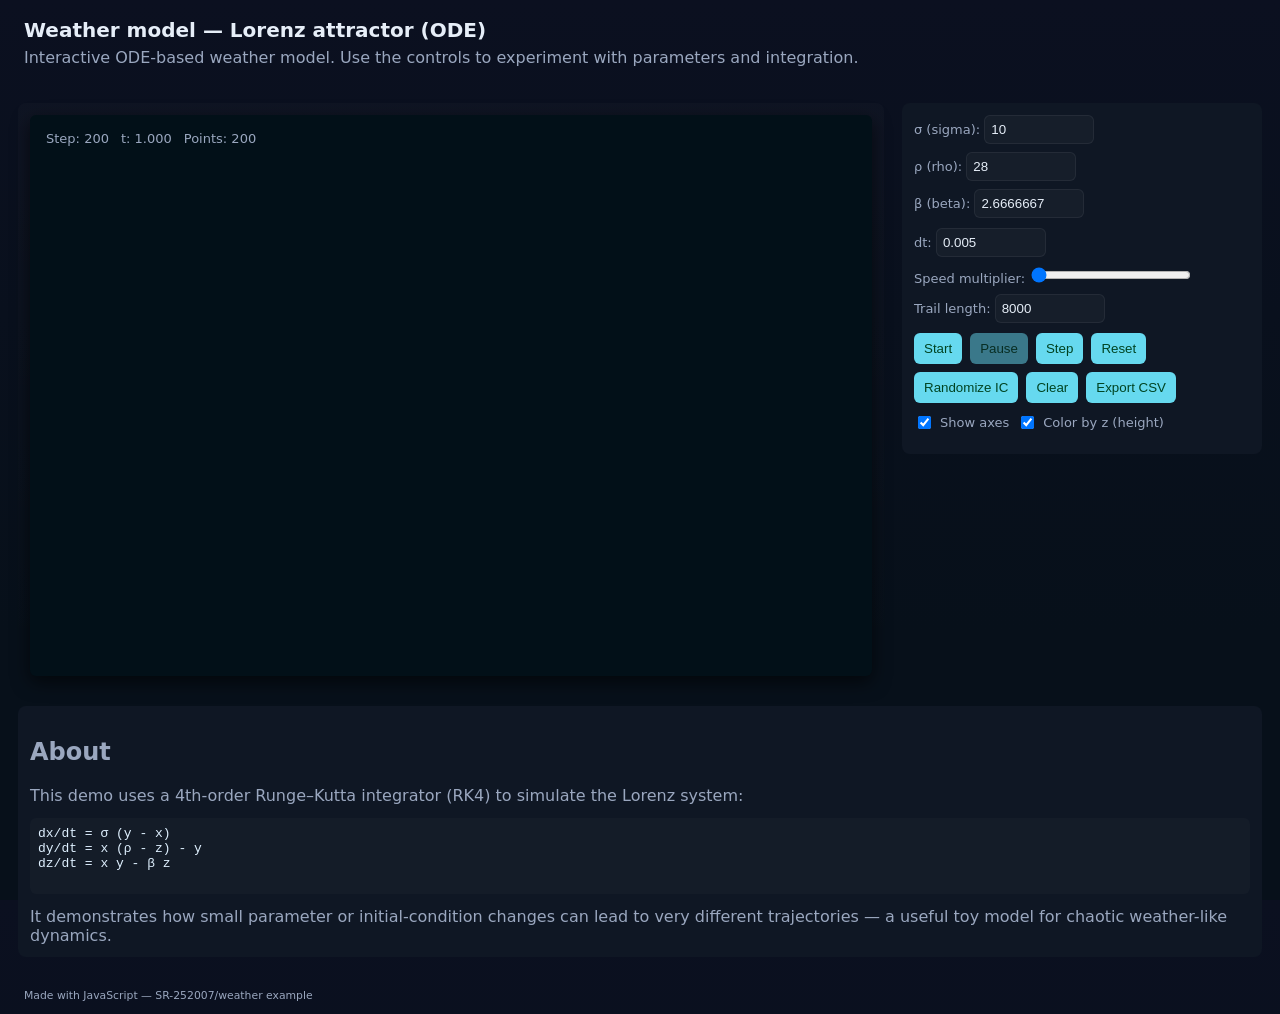
<file: index.html>
<!doctype html>
<html lang="en">
<head>
  <meta charset="utf-8" />
  <meta name="viewport" content="width=device-width,initial-scale=1" />
  <title>Weather model — Lorenz attractor (ODE)</title>
  <link rel="stylesheet" href="styles.css" />
</head>
<body>
  <header>
    <h1>Weather model — Lorenz attractor (ODE)</h1>
    <p>Interactive ODE-based weather model. Use the controls to experiment with parameters and integration.</p>
  </header>

  <main>
    <section class="canvas-wrap">
      <canvas id="viz" width="900" height="600" aria-label="Lorenz attractor visualization"></canvas>
      <div class="hud">
        <div>Step: <span id="stepCount">0</span></div>
        <div>t: <span id="time">0.000</span></div>
        <div>Points: <span id="pts">0</span></div>
      </div>
    </section>

    <section class="controls">
      <div class="row">
        <label>σ (sigma): <input type="number" id="sigma" step="0.1" value="10" /></label>
        <label>ρ (rho): <input type="number" id="rho" step="0.1" value="28" /></label>
        <label>β (beta): <input type="number" id="beta" step="0.01" value="2.6666667" /></label>
      </div>

      <div class="row">
        <label>dt: <input type="number" id="dt" step="0.0005" value="0.005" /></label>
        <label>Speed multiplier: <input type="range" id="speed" min="1" max="10" value="1" /></label>
        <label>Trail length: <input type="number" id="trail" step="1" min="100" max="100000" value="8000" /></label>
      </div>

      <div class="row">
        <button id="startBtn">Start</button>
        <button id="pauseBtn" disabled>Pause</button>
        <button id="stepBtn">Step</button>
        <button id="resetBtn">Reset</button>
        <button id="randomBtn">Randomize IC</button>
        <button id="clearBtn">Clear</button>
        <button id="exportBtn">Export CSV</button>
      </div>

      <div class="row checkbox-row">
        <label><input type="checkbox" id="showAxes" checked /> Show axes</label>
        <label><input type="checkbox" id="colorByZ" checked /> Color by z (height)</label>
      </div>
    </section>

    <section class="about">
      <h2>About</h2>
      <p>This demo uses a 4th-order Runge–Kutta integrator (RK4) to simulate the Lorenz system:</p>
      <pre>
dx/dt = σ (y - x)
dy/dt = x (ρ - z) - y
dz/dt = x y - β z
      </pre>
      <p>It demonstrates how small parameter or initial-condition changes can lead to very different trajectories — a useful toy model for chaotic weather-like dynamics.</p>
    </section>
  </main>

  <footer>
    <small>Made with JavaScript — SR-252007/weather example</small>
  </footer>

  <script src="app.js"></script>
</body>
</html>
</file>
<file: styles.css>
:root{
  --bg:#0b1020;
  --panel:#0f1724;
  --accent:#66d9ef;
  --muted:#9aa7bf;
  --glass: rgba(255,255,255,0.03);
}

*{box-sizing:border-box}
html,body{height:100%;margin:0;font-family:system-ui,-apple-system,Segoe UI,Roboto,"Helvetica Neue",Arial;color:#e6eef8;background:linear-gradient(180deg,var(--bg),#07101a 70%);}

header{padding:18px 24px}
h1{margin:0 0 6px;font-size:20px}
p{margin:0;color:var(--muted)}

main{display:grid;grid-template-columns:1fr 360px;gap:18px;padding:18px}

.canvas-wrap{position:relative;background:linear-gradient(180deg,rgba(255,255,255,0.02),transparent);padding:12px;border-radius:8px}
canvas{display:block;width:100%;height:auto;background:#021018;border-radius:6px;box-shadow:0 6px 18px rgba(0,0,0,0.6)}
.hud{position:absolute;left:28px;top:28px;color:var(--muted);display:flex;gap:12px;font-size:13px}

.controls{background:var(--panel);padding:12px;border-radius:8px;color:var(--muted);height:fit-content}
.controls .row{display:flex;gap:8px;align-items:center;margin-bottom:10px;flex-wrap:wrap}
.controls label{font-size:13px}
.controls input[type=number]{width:110px;padding:6px;border-radius:6px;border:1px solid rgba(255,255,255,0.06);background:var(--glass);color:#e6eef8}
.controls input[type=range]{width:160px}
.controls button{background:var(--accent);border:0;color:#042;padding:8px 10px;border-radius:6px;cursor:pointer}
.controls button[disabled]{opacity:0.5}
.checkbox-row label{display:flex;align-items:center;gap:6px}

.about{grid-column:1/-1;background:var(--panel);padding:12px;border-radius:8px;color:var(--muted)}
.about pre{background:rgba(255,255,255,0.02);padding:8px;border-radius:6px;color:#dff0ff;overflow:auto}

footer{grid-column:1/-1;padding:12px 24px;color:var(--muted);font-size:13px}
@media (max-width:980px){
  main{grid-template-columns:1fr; padding:12px}
  .hud{left:12px;top:12px}
}
</file>
